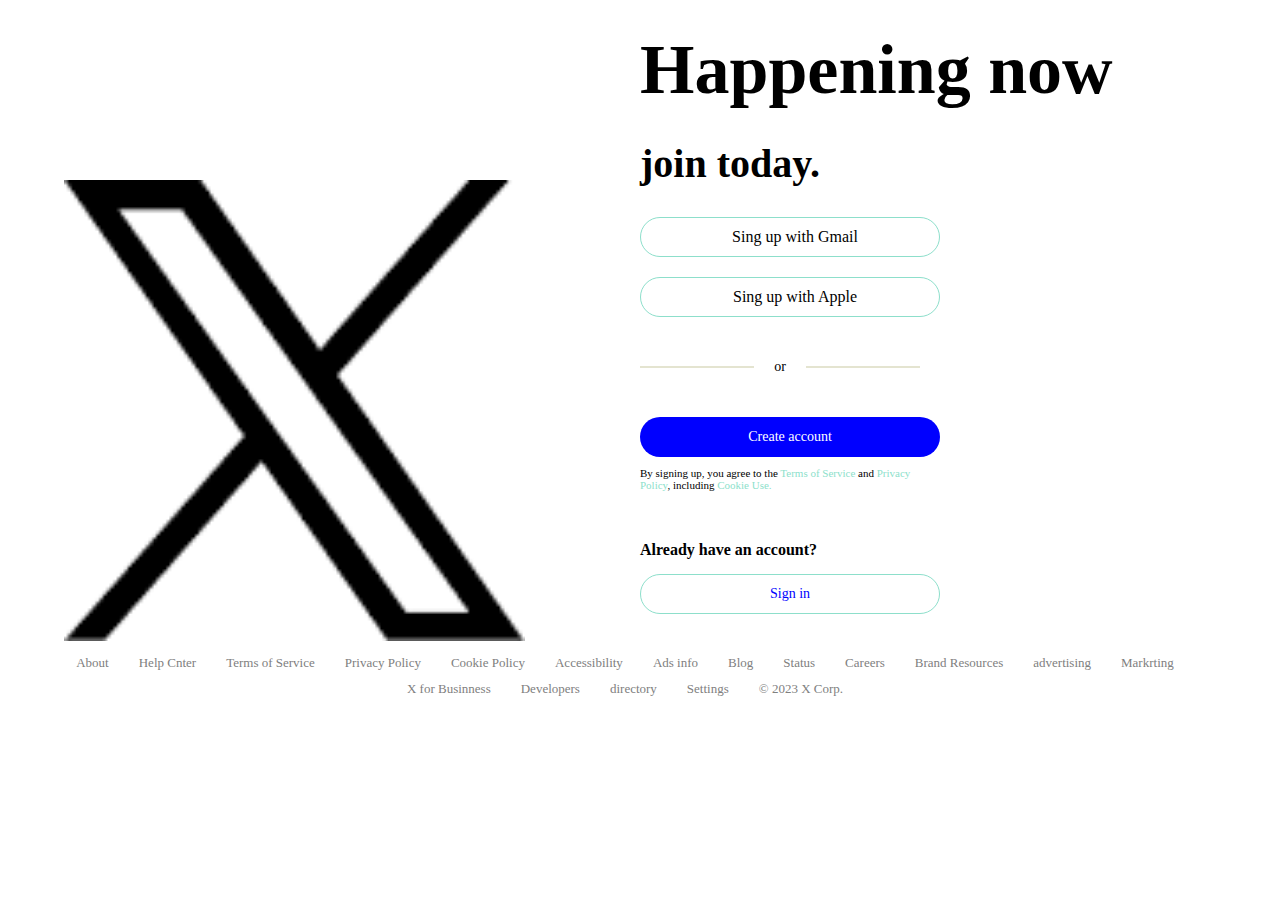
<file: index.html>
<!DOCTYPE html>
<html lang="en">
<head>
    <meta charset="UTF-8">
    <meta http-equiv="X-UA-Compatible" content="IE=edge">
    <meta name="viewport" content="width=device-width, initial-scale=1.0">
    <link rel="icon" href="/TWITTER/image/fav3.png" type="image/favicon.png">
    <title>X-twitter</title>
    <link rel="stylesheet" href="styles.css">
    <link rel="stylesheet" href="https://cdnjs.cloudflare.com/ajax/libs/font-awesome/6.4.2/css/all.min.css" integrity="sha512-z3gLpd7yknf1YoNbCzqRKc4qyor8gaKU1qmn+CShxbuBusANI9QpRohGBreCFkKxLhei6S9CQXFEbbKuqLg0DA==" crossorigin="anonymous" referrerpolicy="no-referrer" />
</head>
<body>
    <div class="container">
        <div class="main">
        <div class="X">
            <img src="image/x.png" alt="X-twitter">
        </div>
        <div class="dashboard">
            <h1>Happening now</h1>
            <h2>join today.</h2>
            <div class="google"><i class="fa-brands fa-google"></i> Sing up with Gmail</div>
            <div class="apple"><i class="fa-brands fa-apple"></i> Sing up with Apple</div>
            <div class="or">
            <hr>
            <p> or </p>
            <hr>
            </div>
            <div class="create"><a href="create-account.html">Create account</a></div>
            <p class="policy">By signing up, you agree to the <span>Terms of Service</span> and <span> Privacy <br> Policy</span>, including <span>Cookie Use.</span></p>  
            <p class="already">Already have an account?</p>
            <div class="sign-in"><a href="sign-in.html"> Sign in</a></div>
        </div>
    </div>
                                <!-- footer -->

            <footer class="footer">
                <ul>
                    <li>About</li>
                    <li>Help Cnter</li>
                    <li>Terms of Service</li>
                    <li>Privacy Policy</li>
                    <li>Cookie Policy</li>
                    <li>Accessibility</li>
                    <li> Ads info</li>
                    <li>Blog</li>
                    <li>Status</li>
                    <li>Careers</li>
                    <li>Brand Resources</li>
                    <li>advertising</li>
                    <li>Markrting</li>
                    <li>X for Businness</li>
                    <li>Developers</li>
                    <li>directory</li>
                    <li>Settings</li>
                    <li>&copy; 2023 X Corp.</li>
                </ul>
            </footer>
    </div>    
</body>
</html>
</file>
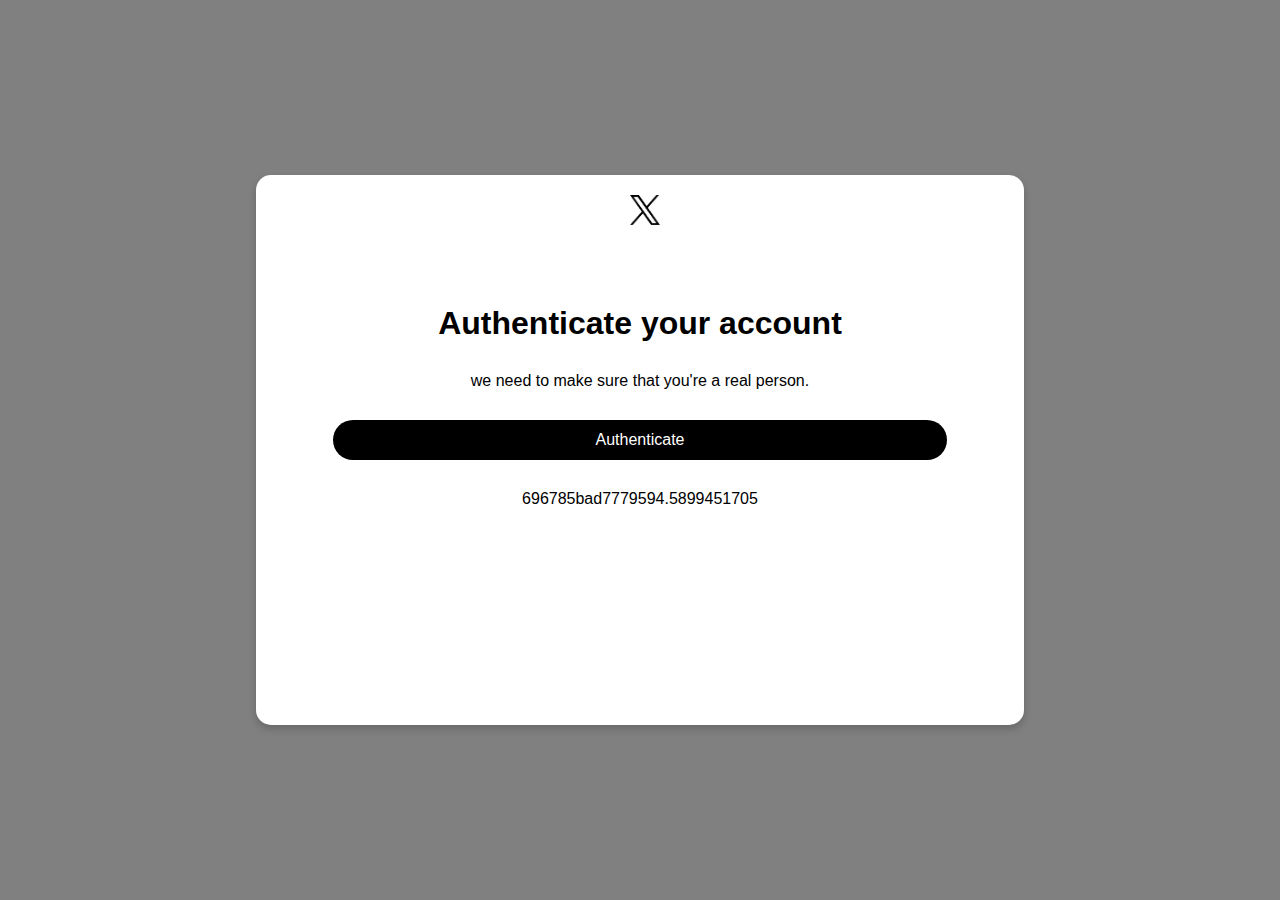
<file: Authenticate.html>
<!DOCTYPE html>
<html lang="en">
<head>
    <meta charset="UTF-8">
    <meta http-equiv="X-UA-Compatible" content="IE=edge">
    <meta name="viewport" content="width=device-width, initial-scale=1.0">
    <title>Authenticate</title>
    <link rel="icon" href="/TWITTER/image/fav3.png" type="image/favicon.png">
    <link rel="stylesheet" href="https://cdnjs.cloudflare.com/ajax/libs/font-awesome/6.4.2/css/all.min.css" integrity="sha512-z3gLpd7yknf1YoNbCzqRKc4qyor8gaKU1qmn+CShxbuBusANI9QpRohGBreCFkKxLhei6S9CQXFEbbKuqLg0DA==" crossorigin="anonymous" referrerpolicy="no-referrer" />
    <style>
         *{
            margin: 0;
            padding: 0;
            box-sizing: border-box;
            font-family: Arial, sans-serif;
        }
        body{
            background-color: grey;
            display: flex;
            justify-content: center;
            align-items: center;
            height: 100vh;
        }
        .container{
            box-shadow: 0 4px 8px 0 rgba(0, 0, 0, 0.2);
            width: 60%;
            height: 550px;
            margin: auto;
            background-color: white;
            border-radius: 15px;
        }
        .up{
            width: 50%;
            margin-left: 20px;
            padding-top: 20px;
            display: flex;
            justify-content: space-between;
        }
        
        .icon{
            width: 100%;
            padding-top: 50px;
            display: flex;
            justify-content: center;
            align-items: center;  
        }
        .main{
            width: 80%;
            margin: auto;
            padding-top: 30px;
            text-align: center; 
        }
        .main h1{
            margin-bottom: 30px;
        }
        .main p{
            margin-bottom: 30px;
        }
        .Authenticate{
          width: 100%;
          height: 40px;
          background-color: black;
          margin-bottom: 30px;
          border-radius: 50px;
          display: flex;
          justify-content: center;
          align-items: center; 
        }
        .Authenticate a{
            text-decoration: none;
            color: white;
        }
         /* @media */

         @media (max-width:780px){
          .container{
            width: 80%;
            height: 90%;
            border-radius: 15px;
        }
      }
        @media (max-width:650px){
          .container{
            width: 100%;
            height: 100%;
            border-radius: 0;
        }
        
        }
        @media (max-width:450px){
          .container{
            width: 100%;
            height: 100%;
        }

        }
    </style>
</head>
<body>
    <div class="container">
        <div class="up">
            <i class="fa-solid fa-x"></i>
            <img src="image/x-twitter.png" height="30" width="30">
        </div>
            <div class="icon">
            <i class="fa-solid fa-shield-halved fa-6x"></i>
            </div>
        <div class="main">
            <h1>Authenticate your account</h1>
            <p>we need to make sure that you're a real person.</p>
            <div class="Authenticate">
                <a href="#">Authenticate</a>
            </div>
            <p>696785bad7779594.5899451705</p>
        </div>
    </div>  
</body>
</html>
</file>
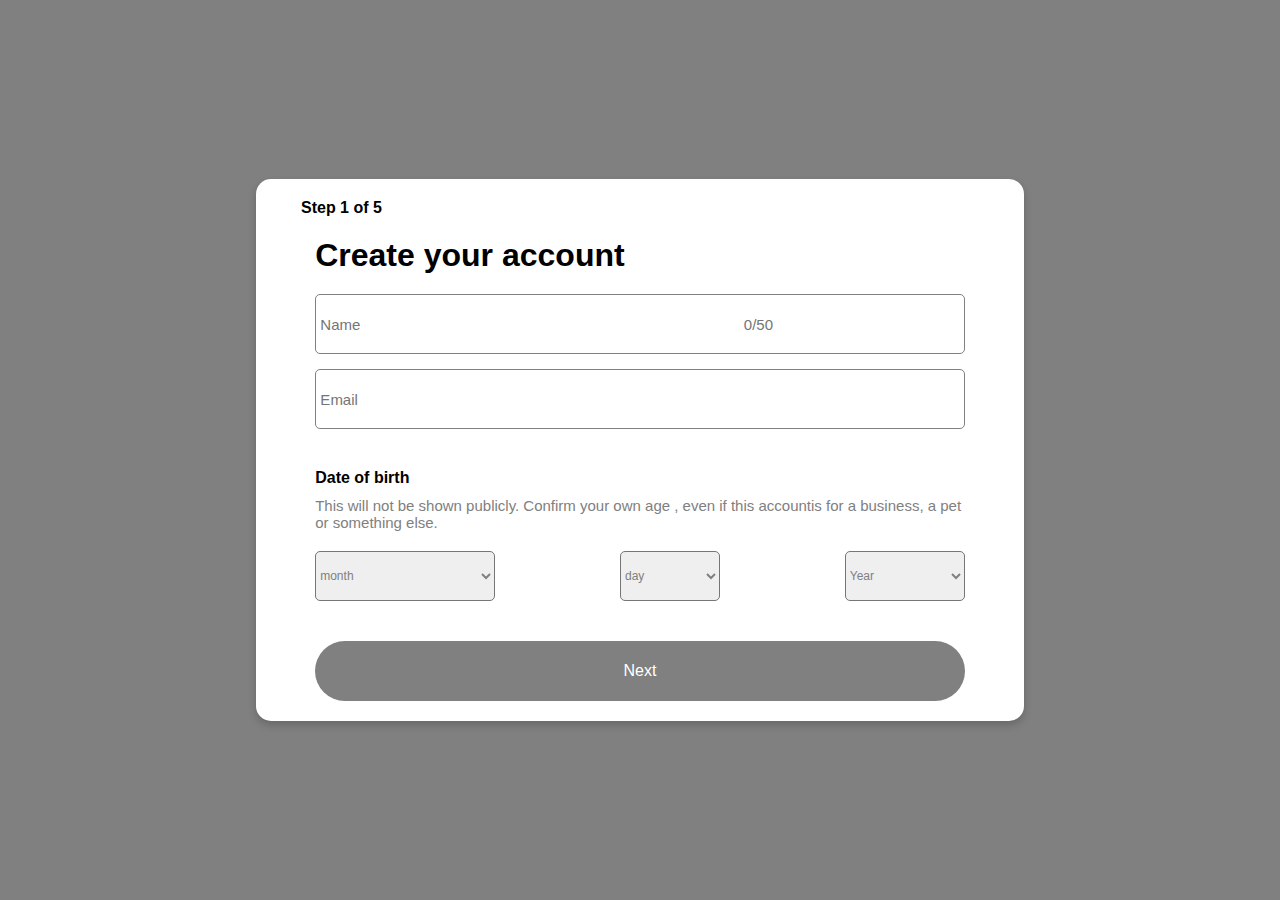
<file: create-account.html>
<!DOCTYPE html>
<html lang="en">
<head>
    <meta charset="UTF-8">
    <meta http-equiv="X-UA-Compatible" content="IE=edge">
    <meta name="viewport" content="width=device-width, initial-scale=1.0">
    <link rel="icon" href="/TWITTER/image/fav3.png" type="image/favicon.png">
    <link rel="stylesheet" href="https://cdnjs.cloudflare.com/ajax/libs/font-awesome/6.4.2/css/all.min.css" integrity="sha512-z3gLpd7yknf1YoNbCzqRKc4qyor8gaKU1qmn+CShxbuBusANI9QpRohGBreCFkKxLhei6S9CQXFEbbKuqLg0DA==" crossorigin="anonymous" referrerpolicy="no-referrer" />
    <title>Create Account</title>
    <style>
        *{
            margin: 0;
            padding: 0;
            box-sizing: border-box;
            font-family: Arial, sans-serif;
        }
        body{
            background-color: grey;
            display: flex;
            justify-content: center;
            align-items: center;
            height: 100vh;
        }
        .container{
            box-shadow: 0 4px 8px 0 rgba(0, 0, 0, 0.2);
            width: 60%;
            margin: auto;
            background-color: white;
            border-radius: 15px;
        }
        .up{
            margin-left: 20px;
            padding-top: 20px;
            display: flex;
        }
        .up i{
            margin-right: 25px;
        }
        .create-account{
          width: 95%;
          margin: auto;
          padding: 20px 40px;
          justify-content: center;
        }
        .create-account h3{
          margin-bottom: 20px;
        }
        .create-account h1{
          margin-bottom: 20px;
        }
        input[placeholder=" Name                                                                                            0/50"] {
          width: 100%;
          height: 60px;
          font-size: 12px;
          border-radius: 5px;
          margin-bottom: 15px;
          font-size: 15px;
          display: flex;
          justify-content: space-between;
          border: 0.5px gray solid;
          cursor: pointer;
        }
        
        input[placeholder=" Email"] {
          width: 100%;
          height: 60px;
          font-size: 12px;
          border-radius: 5px;
          font-size: 15px;
          border: 0.5px gray solid;
          cursor: pointer;
        }
        .create-account h4{
          margin-top: 40px;
          margin-bottom: 10px;
        }
        .create-account p{
          font-size: 15px;
          margin-bottom: 20px;
          color: grey;
        }
        .form{
          display: flex;
          justify-content: space-between;
        }
        select[name="month"] {
          width: 180px;
          height: 50px;
          font-size: 12px;
          border-radius: 5px;
          color: grey;
          cursor: pointer;
        }
        select[name="day"] {
          width: 100px;
          height: 50px;
          font-size: 12px;
          border-radius: 5px;
          color: grey;
          cursor: pointer;
        }
        select[name="Year"] {
          width: 120px;
          height: 50px;
          font-size: 12px;
          border-radius: 5px;
          color: grey;
          cursor: pointer;
        }
        .next{
          width: 100%;
          height: 60px;
          background-color: grey;
          color: white;
          margin-top: 40px;
          border-radius: 50px;
          display: flex;
          justify-content: center;
          align-items: center;  
        }
        .next a{
          text-decoration: none;
          color: white;
        }

        /* @media */

        
        @media (max-width:780px){
          .container{
            width: 80%;
            height: 90%;
            border-radius: 20px;
            padding-top: 0;
        }
        select[name="month"] {
          width: 130px;
          height: 40px;
        }
        select[name="day"] {
          width: 90px;
          height: 40px;
        }
        select[name="Year"] {
          width: 130px;
          height: 40px;
        }
      }
        @media (max-width:780px){
          .container{
            width: 80%;
            height: 90%;
            border-radius: 10px;
            padding-top: 0;
        }
        select[name="month"] {
          width: 130px;
          height: 40px;
        }
        select[name="day"] {
          width: 90px;
          height: 40px;
        }
        select[name="Year"] {
          width: 130px;
          height: 40px;
        }
      }
        @media (max-width:650px){
          .container{
            width: 100%;
            height: 100%;
            border-radius: 0;
            padding-top: 0;
        }
        
        }
        @media (max-width:450px){
          .container{
            width: 100%;
            height: 100%;
            padding-top: 0;
        }
        select[name="month"] {
          width: 100px;
          height: 30px;
        }
        select[name="day"] {
          width: 70px;
          height: 30px;
        }
        select[name="Year"] {
          width: 100px;
          height: 30px;
        }
        }
  
    </style>
</head>
<body>
  <div class="container">
    <div class="up">
    <i class="fa-solid fa-x"></i>
    <h4>Step 1 of 5</h4>
  </div>
    <div class="create-account">
        <h1>Create your account</h1>
        <form>
            <!-- <label for="WordCountInput">name</label> -->
            <input type="text" id="WordCountInput" placeholder=" Name                                                                                            0/50">
        </form>
        <form>
            <!-- <label for="WordCountInput">Email</label> -->
            <input type="text" id="WordCountInput" placeholder=" Email">
        </form>
        <h4>Date of birth</h4>
        <p>This will not be shown publicly. Confirm your own age , even if this accountis for a business, a pet or something else.</p>

        <!-- forms -->

        <div class="form">
        <form>
            <select name="month">
              <option value="0">month</option>
              <option value="1">January</option>
              <option value="2">February</option>
              <option value="3">March</option>
              <option value="4">April</option>
              <option value="5">May</option>
              <option value="6">June</option>
              <option value="7">July</option>
              <option value="8">August</option>
              <option value="9">September</option>
              <option value="10">October</option>
              <option value="11">November</option>
              <option value="12">December</option>
            </select>
          </form>
        <form>
            <select name="day">
              <option value="0">day</option>
              <option value="1">1</option>
              <option value="2">2</option>
              <option value="3">3</option>
              <option value="4">4</option>
              <option value="5">5</option>
              <option value="6">6</option>
              <option value="7">7</option>
              <option value="8">8</option>
              <option value="9">9</option>
              <option value="10">10</option>
              <option value="11">11</option>
              <option value="12">13</option>
              <option value="14">14</option>
              <option value="15">15</option>
              <option value="16">16</option>
              <option value="17">17</option>
              <option value="18">18</option>
              <option value="19">19</option>
              <option value="20">20</option>
              <option value="21">21</option>
              <option value="22">22</option>
              <option value="23">23</option>
              <option value="24">24</option>
              <option value="25">25</option>
              <option value="26">26</option>
              <option value="27">27</option>
              <option value="28">28</option>
              <option value="29">29</option>
              <option value="30">30</option>
              <option value="31">31</option>
            </select>
          </form>

        <form>
            <select name="Year">
              <option value="0">Year</option>
              <option value="1">2023</option>
              <option value="2">2022</option>
              <option value="3">2021</option>
              <option value="4">2020</option>
              <option value="5">2019</option>
              <option value="6">2018</option>
              <option value="7">2017</option>
              <option value="8">2016</option>
              <option value="9">2015</option>
              <option value="10">2014</option>
              <option value="11">2013</option>
              <option value="12">2012</option>
              <option value="14">2011</option>
              <option value="15">2010</option>
              <option value="16">2009</option>
              <option value="17">2008</option>
              <option value="18">2007</option>
              <option value="19">2006</option>
              <option value="20">2005</option>
              <option value="21">2004</option>
              <option value="22">2003</option>
              <option value="23">2002</option>
              <option value="24">2001</option>
              <option value="25">2000</option>
              <option value="26">1999</option>
              <option value="27">1998</option>
              <option value="28">1997</option>
              <option value="29">1996</option>
              <option value="30">1995</option>
              <option value="31">1994</option>
            </select>
          </form>
    </div>
    <div class="next"><a href="next1.html">Next</a></div>
  </div>
  </div>
</body>
</html>
</file>
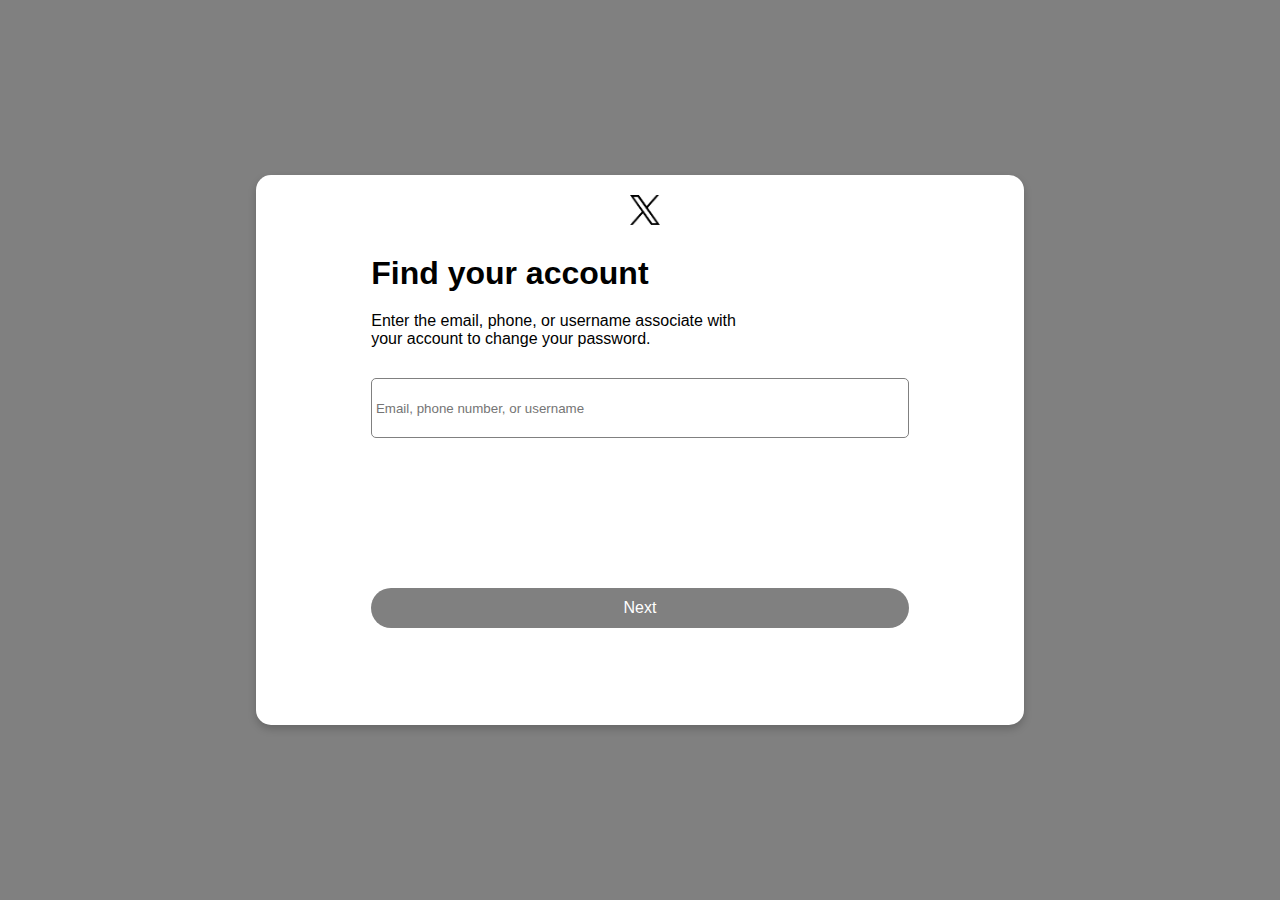
<file: forget-password.html>
<!DOCTYPE html>
<html lang="en">
<head>
    <meta charset="UTF-8">
    <meta http-equiv="X-UA-Compatible" content="IE=edge">
    <meta name="viewport" content="width=device-width, initial-scale=1.0">
    <title>Forget password</title>
    <link rel="icon" href="/TWITTER/image/fav3.png" type="image/favicon.png">
    <link rel="stylesheet" href="https://cdnjs.cloudflare.com/ajax/libs/font-awesome/6.4.2/css/all.min.css" integrity="sha512-z3gLpd7yknf1YoNbCzqRKc4qyor8gaKU1qmn+CShxbuBusANI9QpRohGBreCFkKxLhei6S9CQXFEbbKuqLg0DA==" crossorigin="anonymous" referrerpolicy="no-referrer" />
    <style>
          *{
            margin: 0;
            padding: 0;
            box-sizing: border-box;
            font-family: Arial, sans-serif;
        }
        body{
            background-color: grey;
            display: flex;
            justify-content: center;
            align-items: center;
            height: 100vh;
        }
        .container{
            box-shadow: 0 4px 8px 0 rgba(0, 0, 0, 0.2);
            width: 60%;
            height: 550px;
            margin: auto;
            background-color: white;
            border-radius: 15px;
        }
        .up{
            width: 50%;
            margin-left: 20px;
            padding-top: 20px;
            display: flex;
            justify-content: space-between;
        }
        .main{
            width: 70%;
            margin: auto;
            padding-top: 30px;
        }
        .main h1{
            margin-bottom: 20px;
        }
        .main p{
            margin-bottom: 30px;
        }
        input[placeholder=" Email, phone number, or username"]{
            width: 100%;
            height: 60px;
            border-radius: 5px;
            border: 0.5px grey solid;
            cursor: pointer;
        }
        .next{
          width: 100%;
          height: 40px;
          background-color: grey;
          color: white;
          margin-top: 150px;
          border-radius: 50px;
          display: flex;
          justify-content: center;
          align-items: center;  
          cursor: pointer;
        }
        .next a{
            text-decoration: none;
            color: white;
        }

         /* @media */

         @media (max-width:780px){
          .container{
            width: 80%;
            height: 90%;
            border-radius: 15px;
        }
      }
        @media (max-width:650px){
          .container{
            width: 100%;
            height: 100%;
            border-radius: 0;
        }
        
        }
        @media (max-width:450px){
          .container{
            width: 100%;
            height: 100%;
        }

        }
    </style>
</head>
<body>
    <div class="container">
        <div class="up">
            <i class="fa-solid fa-x"></i>
            <img src="image/x-twitter.png" height="30" width="30">
        </div>
        <div class="main">
            <h1>Find your <i class="fa-solid fa-x"></i> account</h1>
            <p>Enter the email, phone, or username associate with <br> your account to change your password.</p>
            <form>
                <input type="text" id="WordCountInput" placeholder=" Email, phone number, or username">
            </form>
            <div class="next"><a href="#">Next</a></div>
        </div>
    </div>
    
</body>
</html>
</file>
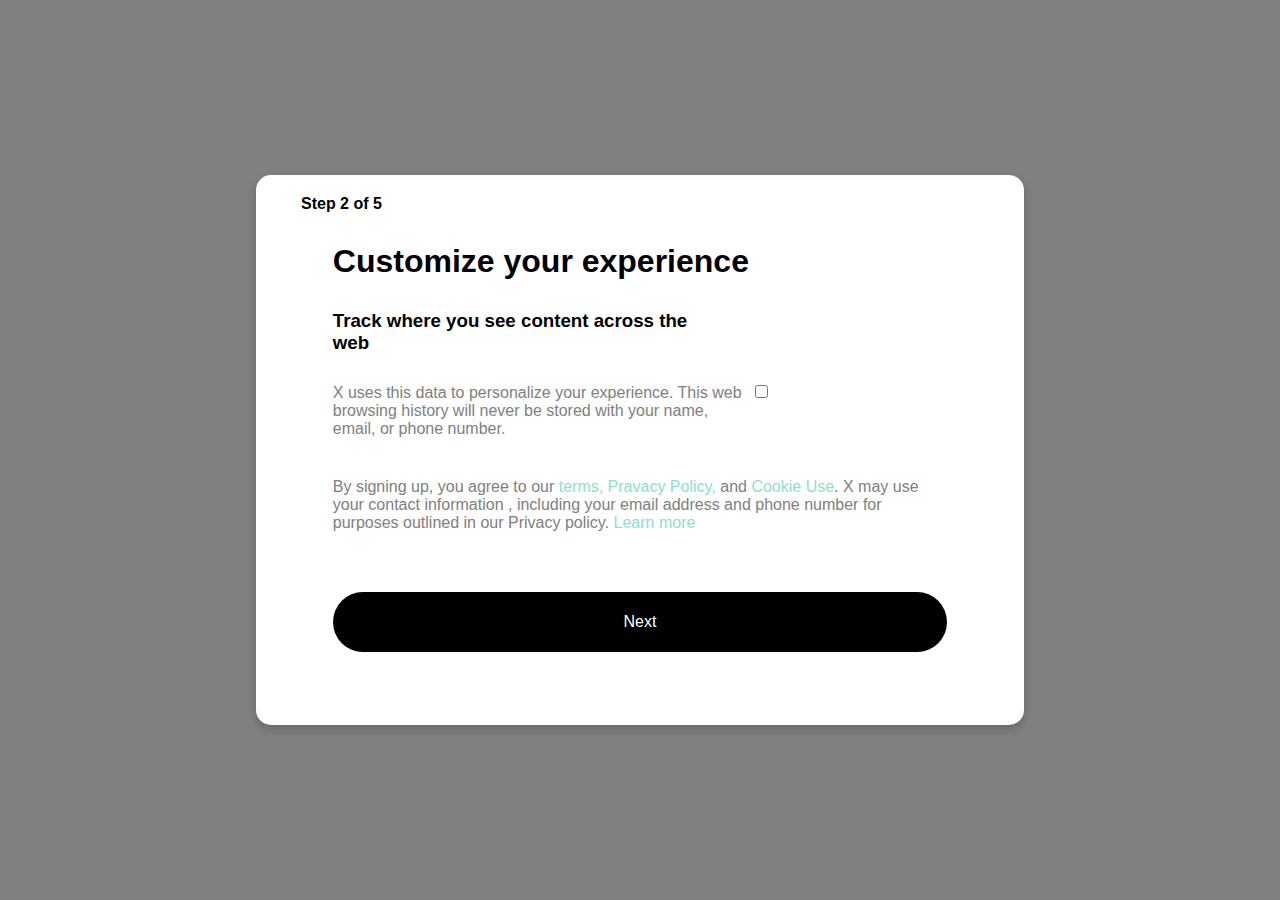
<file: next1.html>
<!DOCTYPE html>
<html lang="en">
<head>
    <meta charset="UTF-8">
    <meta http-equiv="X-UA-Compatible" content="IE=edge">
    <meta name="viewport" content="width=device-width, initial-scale=1.0">
    <link rel="icon" href="/TWITTER/image/fav3.png" type="image/favicon.png">
    <link rel="stylesheet" href="https://cdnjs.cloudflare.com/ajax/libs/font-awesome/6.4.2/css/all.min.css" integrity="sha512-z3gLpd7yknf1YoNbCzqRKc4qyor8gaKU1qmn+CShxbuBusANI9QpRohGBreCFkKxLhei6S9CQXFEbbKuqLg0DA==" crossorigin="anonymous" referrerpolicy="no-referrer" />
    <title>Customize your experience</title>

    <style>
        *{
            margin: 0;
            padding: 0;
            box-sizing: border-box;
            font-family: Arial, sans-serif;
        }
        body{
            background-color: grey;
            display: flex;
            justify-content: center;
            align-items: center;
            height: 100vh;
        }
        .container{
            box-shadow: 0 4px 8px 0 rgba(0, 0, 0, 0.2);
            width: 60%;
            height: 550px;
            margin: auto;
            background-color: white;
            border-radius: 15px;
        }
        .up{
            margin-left: 20px;
            padding-top: 20px;
            display: flex;
        }
        .up i{
            margin-right: 25px;
        }
        .main{
            width: 80%;
            margin: auto;
            padding-top: 30px;
        }
        .main h1{
            width: 90%;
            padding-bottom: 30px;
        }
        .main h3{
            padding-bottom: 30px;
            
        }
        p{
            padding-bottom: 40px;
            color: gray;
        }
        p > span{
            color: #8DDFCB;
            cursor: pointer;
        }
        .next{
          width: 100%;
          height: 60px;
          background-color: black;
          color: white;
          margin-top: 20px;
          border-radius: 50px;
          display: flex;
          justify-content: center;
          align-items: center;  
        }
        .next a{
            text-decoration: none;
            color: white;
        }
        
        /* @media */

        @media (max-width:780px){
          .container{
            width: 80%;
            height: 90%;
            border-radius: 15px;
        }
        .main h1{
            font-size: 25px;
        }
        .main h3{
            font-size: 18px;            
        }
        .main p{
            font-size: 15px;
        }
        .next{
            height: 40px;
        }
      }
        @media (max-width:650px){
          .container{
            width: 100%;
            height: 100%;
            border-radius: 0;
        }
        
        }
        @media (max-width:450px){
          .container{
            width: 100%;
            height: 100%;
        }

        }
    </style>
</head>
<body>
    <div class="container">
        <div class="up">
        <i class="fa-solid fa-arrow-left"></i>
        <h4>Step 2 of 5</h4>
    </div>
        <div class="main">
            
            <h1>Customize your experience</h1>
            <h3>Track where you see <i class="fa-solid fa-x"></i> content across the <br> web</h5>
            <p>X uses this data to personalize your experience. This web&nbsp; &nbsp;<input type="checkbox" id="check"> <br>  browsing history will never be stored with your name, <br> email, or phone number.</p>
            <p>By signing up, you agree to our <span>terms, Pravacy Policy,</span> and <span>Cookie Use</span>. X may use your contact information , including your email address and phone number for purposes outlined in our Privacy policy. <span>Learn more</span></p>
            <div class="next"><a href="next2.html">Next</a></div>
        </div>
    </div>
</body>
</html>
</file>
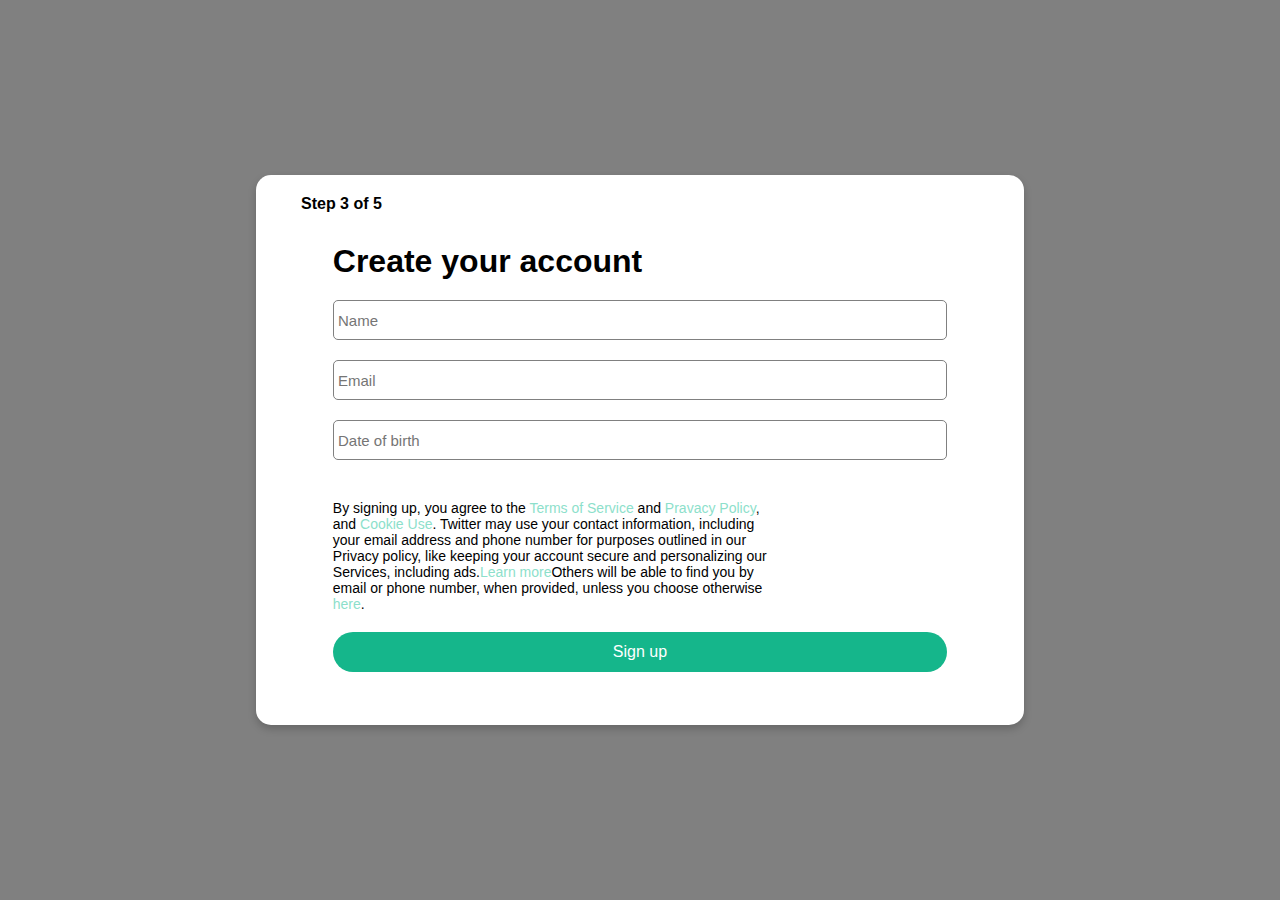
<file: next2.html>
<!DOCTYPE html>
<html lang="en">
<head>
    <meta charset="UTF-8">
    <meta http-equiv="X-UA-Compatible" content="IE=edge">
    <meta name="viewport" content="width=device-width, initial-scale=1.0">
    <title>sign up</title>
    <link rel="icon" href="/TWITTER/image/fav3.png" type="image/favicon.png">
    <link rel="stylesheet" href="https://cdnjs.cloudflare.com/ajax/libs/font-awesome/6.4.2/css/all.min.css" integrity="sha512-z3gLpd7yknf1YoNbCzqRKc4qyor8gaKU1qmn+CShxbuBusANI9QpRohGBreCFkKxLhei6S9CQXFEbbKuqLg0DA==" crossorigin="anonymous" referrerpolicy="no-referrer" />

    <style>
        *{
            margin: 0;
            padding: 0;
            box-sizing: border-box;
            font-family: Arial, sans-serif;
        }
        body{
            background-color: grey;
            display: flex;
            justify-content: center;
            align-items: center;
            height: 100vh;
        }
        .container{
            box-shadow: 0 4px 8px 0 rgba(0, 0, 0, 0.2);
            width: 60%;
            height: 550px;
            margin: auto;
            background-color: white;
            border-radius: 15px;
        }
        .up{
            margin-left: 20px;
            padding-top: 20px;
            display: flex;
        }
        .up i{
            margin-right: 25px;
        }
        .main{
            width: 80%;
            margin: auto;
            padding-top: 30px;
        }
        .main h1{
            margin-bottom: 20px;
        }
        input[placeholder=" Name"] {
          width: 100%;
          height: 40px;
          font-size: 12px;
          border-radius: 5px;
          font-size: 15px;
          border: 0.5px gray solid;
          cursor: pointer;
          margin-bottom: 20px;
        }
        input[placeholder=" Email"] {
          width: 100%;
          height: 40px;
          font-size: 12px;
          border-radius: 5px;
          font-size: 15px;
          border: 0.5px gray solid;
          cursor: pointer;
          margin-bottom: 20px;
        }
        input[placeholder=" Date of birth"] {
          width: 100%;
          height: 40px;
          font-size: 12px;
          border-radius: 5px;
          font-size: 15px;
          border: 0.5px gray solid;
          cursor: pointer;
          margin-bottom: 10px;
        }
        .policy{
            width: 80%;
            margin: auto;
            padding-top: 30px;
        }
        .policy p{
            font-size: 14px;
        }
        p > span{
            color: #8DDFCB;
            cursor: pointer;
        }
        .signup{
          width: 100%;
          height: 40px;
          background-color: #15b68b;
          color: white;
          margin-top: 20px;
          border-radius: 50px;
          display: flex;
          justify-content: center;
          align-items: center;  
        }
        .signup a{
            text-decoration: none;
            color: white;
        }

         /* @media */

         @media (max-width:780px){
          .container{
            width: 80%;
            height: 90%;
            border-radius: 15px;
        }
      }
        @media (max-width:650px){
          .container{
            width: 100%;
            height: 100%;
            border-radius: 0;
        }
        
        }
        @media (max-width:450px){
          .container{
            width: 100%;
            height: 100%;
        }

        }
    </style>
</head>
<body>
    <div class="container">
        <div class="up">
            <i class="fa-solid fa-arrow-left"></i>
            <h4>Step 3 of 5</h4>
        </div>
        <div class="main">
                <h1>Create your account</h1>
                <input type="text" id="WordCountInput" placeholder=" Name">
                <input type="text" id="WordCountInput" placeholder=" Email">
                <input type="text" id="WordCountInput" placeholder=" Date of birth">
        </div>
        <div class="policy">
            <p>
                By signing up, you agree to the <span>Terms of Service</span> and <span> Pravacy Policy</span>,<br> and <span>Cookie Use</span>. Twitter may use your contact information, including <br> your email address and phone number for purposes outlined in our <br> Privacy policy, like keeping your account secure and personalizing our <br> Services, including ads.<span>Learn more</span>Others will be able to find you by <br> email or phone number, when provided, unless you choose otherwise <br> <span>here</span>.
            </p>
            <div class="signup">
                <a href="Authenticate.html">Sign up</a>
            </div>
        </div>
    </div>
    
</body>
</html>
</file>
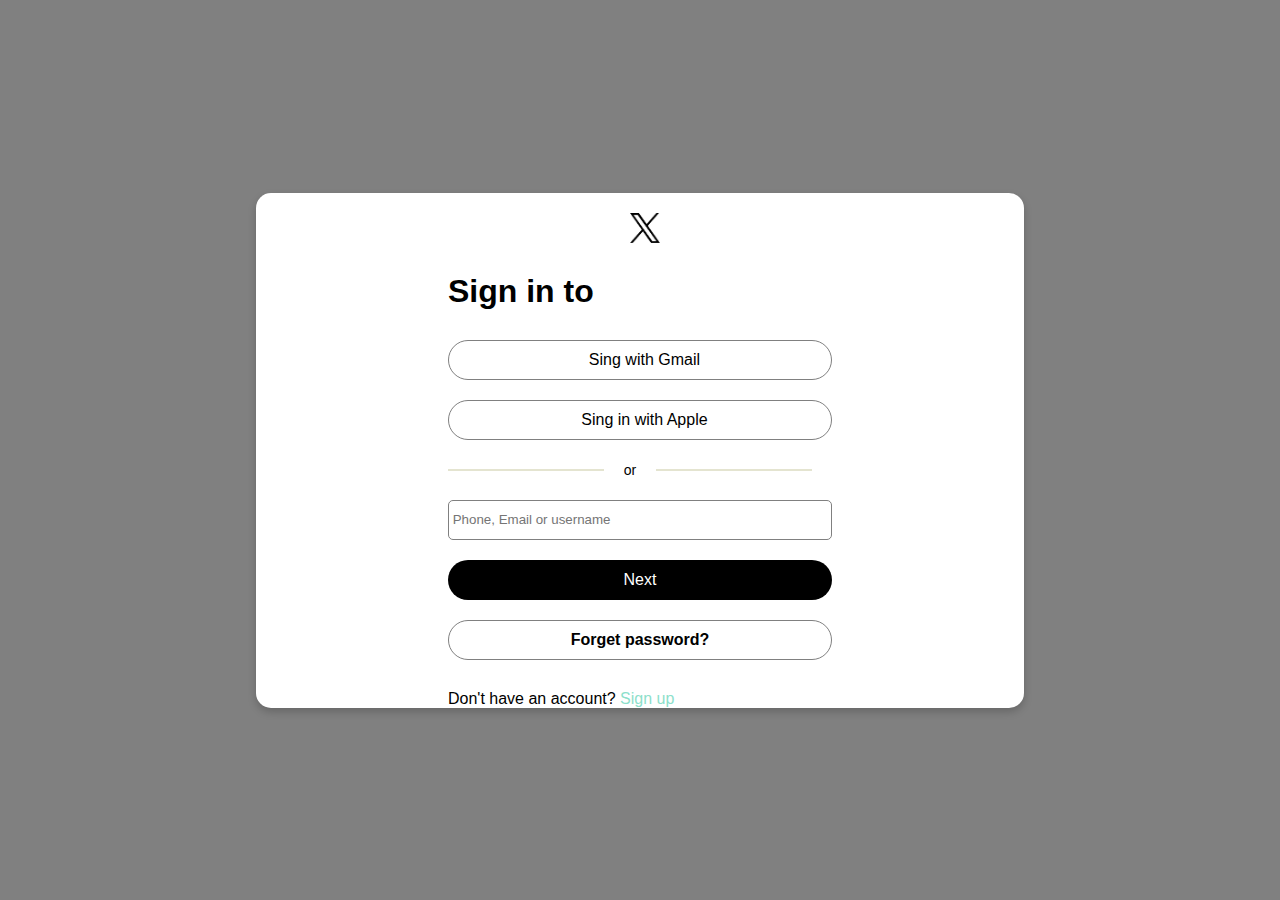
<file: sign-in.html>
<!DOCTYPE html>
<html lang="en">
<head>
    <meta charset="UTF-8">
    <meta http-equiv="X-UA-Compatible" content="IE=edge">
    <meta name="viewport" content="width=device-width, initial-scale=1.0">
    <link rel="icon" href="/TWITTER/image/fav3.png" type="image/favicon.png">
    <title>Log in to Twitter / X</title>
    <link rel="stylesheet" href="https://cdnjs.cloudflare.com/ajax/libs/font-awesome/6.4.2/css/all.min.css" integrity="sha512-z3gLpd7yknf1YoNbCzqRKc4qyor8gaKU1qmn+CShxbuBusANI9QpRohGBreCFkKxLhei6S9CQXFEbbKuqLg0DA==" crossorigin="anonymous" referrerpolicy="no-referrer" />

    <style>
            *{
            margin: 0;
            padding: 0;
            box-sizing: border-box;
            font-family: Arial, sans-serif;
        }
        body{
            background-color: grey;
            display: flex;
            justify-content: center;
            align-items: center;
            height: 100vh;
        }
    
        .container{
            box-shadow: 0 4px 8px 0 rgba(0, 0, 0, 0.2);
            width: 60%;
            margin: auto;
            background-color: white;
            border-radius: 15px;
        }
        .up{
            width: 50%;
            margin-left: 20px;
            padding-top: 20px;
            display: flex;
            justify-content: space-between;
        }
        .main{
            width: 50%;
            margin: auto;
            padding-top: 30px;
        }
        .main h1{
            margin-bottom: 30px;
        }
        .google{
            width: 100%;
            height: 40px;
            border: 0.5px grey solid;
            border-radius: 50px;
            display: flex;
            justify-content: center;
            align-items: center;
            margin-bottom: 20px;
            cursor: pointer;
        }
        .apple{
            width: 100%;
            height: 40px;
            border: 0.5px grey solid;
            border-radius: 50px;
            display: flex;
            justify-content: center;
            align-items: center;
            margin-bottom: 10px;
            cursor: pointer;
        }
        .or{
            width: 100%;
            height: 40px;
            font-size: 14px;
            display: flex;
            justify-content: center;
            align-items: center;
            margin-bottom: 10px;
        }
        hr{
            width: 400px;
            margin-right: 20px;
            border: 0.5px #E4E4D0 solid;
        }
        .or p{
            margin-right: 20px;
        }
        input[placeholder=" Phone, Email or username"]{
            width: 100%;
            height: 40px;
            border-radius: 5px;
            border: 0.5px grey solid;
            cursor: pointer;
        }
        .next{
          width: 100%;
          height: 40px;
          background-color: black;
          color: white;
          margin-top: 20px;
          border-radius: 50px;
          display: flex;
          justify-content: center;
          align-items: center;  
          cursor: pointer;
        }
        .next a{
          text-decoration: none;
          color: white;
        }
        .forget{
            width: 100%;
          height: 40px;
          border: 0.5px grey solid;
          background-color: white;
          color: black;
          margin-top: 20px;
          border-radius: 50px;
          display: flex;
          justify-content: center;
          align-items: center;  
          cursor: pointer;
        }
        .forget a{
          text-decoration: none;
          color: black;
        }
        .dont{
            margin-top: 30px;
            
        }
        .dont a{
            text-decoration: none;
            color: #8DDFCB;
            cursor: pointer;
        }
        /* @media */

        @media (max-width:780px){
          .container{
            width: 80%;
            height: 90%;
            border-radius: 15px;
        }
        .main h1{
            font-size: 25px;
        }
      }
        @media (max-width:650px){
          .container{
            width: 100%;
            height: 100%;
            border-radius: 0;
        }
        
        }
        @media (max-width:450px){
          .container{
            width: 100%;
            height: 100%;
        }

        }
    
    </style>
</head>
<body>
    <div class="container">
        <div class="up">
            <i class="fa-solid fa-x"></i>
            <img src="image/x-twitter.png" height="30" width="30">
        </div>
        <div class="main">
            <h1>Sign in to <i class="fa-solid fa-x"></i></h1>
            <div class="google"><i class="fa-brands fa-google"></i> &nbsp; Sing  with Gmail</div>
            <div class="apple"><i class="fa-brands fa-apple"></i> &nbsp; Sing in with Apple</div>
            <div class="or">
                <hr>
                <p> or </p>
                <hr>
            </div>
            <form>
                <input type="text" id="WordCountInput" placeholder=" Phone, Email or username">
            </form>
            <div class="next"> <a href="">Next</a></div>
            <h4 class="forget"><a href="forget-password.html">Forget password?</a></h4>
            <p class="dont">Don't have an account? <a href="sign-up.html">Sign up</a></p>
        </div>
    </div>
</body>
</html>
</file>
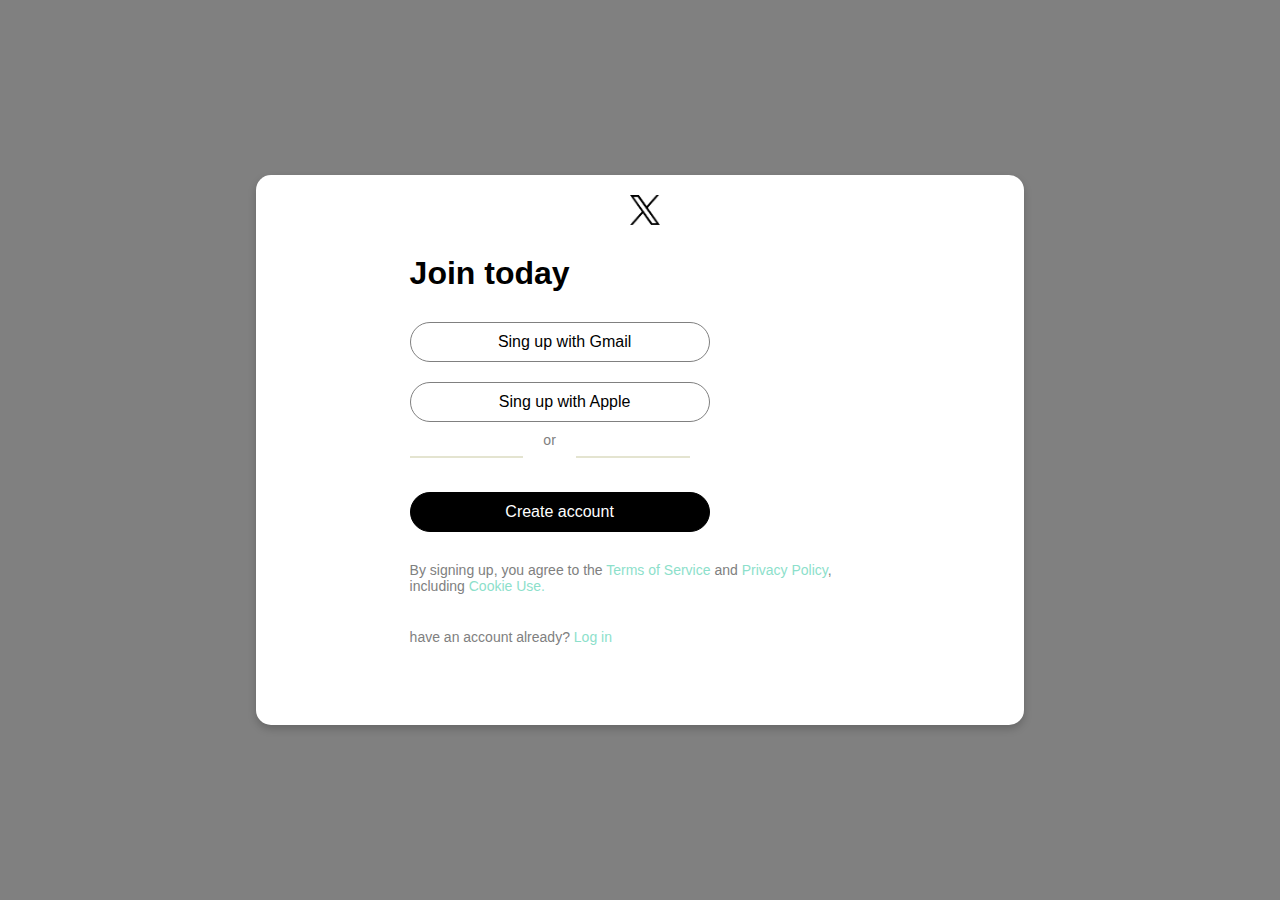
<file: sign-up.html>
<!DOCTYPE html>
<html lang="en">
<head>
    <meta charset="UTF-8">
    <meta http-equiv="X-UA-Compatible" content="IE=edge">
    <meta name="viewport" content="width=device-width, initial-scale=1.0">
    <title>sign-up</title>
    <link rel="icon" href="/TWITTER/image/fav3.png" type="image/favicon.png">
    <link rel="stylesheet" href="https://cdnjs.cloudflare.com/ajax/libs/font-awesome/6.4.2/css/all.min.css" integrity="sha512-z3gLpd7yknf1YoNbCzqRKc4qyor8gaKU1qmn+CShxbuBusANI9QpRohGBreCFkKxLhei6S9CQXFEbbKuqLg0DA==" crossorigin="anonymous" referrerpolicy="no-referrer" />
    <style>
         *{
            margin: 0;
            padding: 0;
            box-sizing: border-box;
            font-family: Arial, sans-serif;
        }
        body{
            background-color: grey;
            display: flex;
            justify-content: center;
            align-items: center;
            height: 100vh;
        }
        .container{
            box-shadow: 0 4px 8px 0 rgba(0, 0, 0, 0.2);
            width: 60%;
            height: 550px;
            margin: auto;
            background-color: white;
            border-radius: 15px;
        }
        .up{
            width: 50%;
            margin-left: 20px;
            padding-top: 20px;
            display: flex;
            justify-content: space-between;
        }
        .dashboard{
            width: 60%;
            margin: auto;
            padding-top: 30px;
        }
        .dashboard h1{
            margin-bottom: 30px;
        }
        .google{
    border: 0.5px grey solid;
    border-radius: 50px;
    width: 300px;
    height: 40px;
    display: flex;
    justify-content: center;
    align-items: center;
    margin-bottom: 20px;
    cursor: pointer;
}
.google:hover{
    background-color: grey;
}
.google i{
    font-size: 30px;
    margin-right: 10px;
    font-size: 14px;
}
.apple{
    border: 0.5px grey solid;
    border-radius: 50px;
    width: 300px;
    height: 40px;
    display: flex;
    justify-content: center;
    align-items: center;
    margin-bottom: 15px;
    cursor: pointer;
}
.apple:hover{
    background-color: grey;
}
.apple i{
    font-size: 30px;
    margin-right: 10px;
    font-size: 14px;
}

.or{
    width: 300px;
    height: 40px;
    font-size: 14px;
    display: flex;
    justify-content: center;
    align-items: center;
    margin-bottom: 15px;
}
hr{
    width: 150px;
    margin-right: 20px;
    border: 0.5px #E4E4D0 solid;
}
.or p{
    margin-right: 20px;
}
.create{
    border: 0.5px black solid;
    background-color: black;
    color: white;
    border-radius: 50px;
    width: 300px;
    height: 40px;
    display: flex;
    justify-content: center;
    align-items: center;
    margin-bottom: 30px;
    cursor: pointer;
}
.create a{
    text-decoration: none;
    color: white;
}
p >span{
    color: #8DDFCB;
    font-size: 14px;
    cursor: pointer;
}
p>a{
    text-decoration: none;
    color: #8DDFCB;
    cursor: pointer;
}
p{
    margin-bottom: 35px;
    color: grey;
    font-size: 14px;
}

 /* @media */

 @media (max-width:780px){
          .container{
            width: 80%;
            height: 90%;
            border-radius: 15px;
        }
      }
        @media (max-width:650px){
          .container{
            width: 100%;
            height: 100%;
            border-radius: 0;
        }
        
        }
        @media (max-width:450px){
          .container{
            width: 100%;
            height: 100%;
        }

        }
        
    </style>
</head>
<body>
    <div class="container">
        <div class="up">
            <i class="fa-solid fa-x"></i>
            <img src="image/x-twitter.png" height="30" width="30">
        </div>
        <div class="dashboard">
            <h1>Join <i class="fa-solid fa-x"></i> today</h1>
        
            <div class="google"><i class="fa-brands fa-google"></i> Sing up with Gmail</div>
            <div class="apple"><i class="fa-brands fa-apple"></i> Sing up with Apple</div>
            <div class="or">
            <hr>
            <p> or </p>
            <hr>
            </div>
            <div class="create"><a href="create-account.html">Create account</a></div>
            <p class="policy">By signing up, you agree to the <span>Terms of Service</span> and <span> Privacy Policy</span>, including <span>Cookie Use.</span></p> 
            <p class="already">have an account already? <a href="sign-in.html">Log in</a></p>
        </div>
    </div>
</body>
</html>
</file>
<file: styles.css>
*{
    margin: 0;
    padding: 0;
    box-sizing: border-box;
}
body{
    background-color: white;
    font-family: arial sans-serif;
    height: 100vh;
}
.container{
    width: 90%;
    height: 90%;
    margin: auto;
    padding-top: 30px;
}
.main{
    display: flex;
    justify-content: space-between;
}
.X{
  width: 50%;
 
}
.X img{
    width: 80%;
    padding-top: 150px;
}
.dashboard{
    width: 50%;
}
.dashboard h1{
    font-size: 70px;
    margin-bottom: 30px;
}
.dashboard h2{
    font-size: 40px;
    margin-bottom: 30px;
}
.google{
    border: 0.5px #8DDFCb solid;
    border-radius: 50px;
    width: 300px;
    height: 40px;
    display: flex;
    justify-content: center;
    align-items: center;
    margin-bottom: 20px;
    cursor: pointer;
}
.google:hover{
    background-color: grey;
}
.google i{
    font-size: 30px;
    margin-right: 10px;
    font-size: 14px;
}
.apple{
    border: 0.5px #8DDFCb solid;
    border-radius: 50px;
    width: 300px;
    height: 40px;
    display: flex;
    justify-content: center;
    align-items: center;
    margin-bottom: 30px;
    cursor: pointer;
}
.apple:hover{
    background-color: grey;
}
.apple i{
    font-size: 30px;
    margin-right: 10px;
    font-size: 14px;
}

.or{
    width: 300px;
    height: 40px;
    font-size: 14px;
    display: flex;
    justify-content: center;
    align-items: center;
    margin-bottom: 30px;
}
hr{
    width: 150px;
    margin-right: 20px;
    border: 0.5px #E4E4D0 solid;
}
.or p{
    margin-right: 20px;
}
.create{
    border-radius: 50px;
    width: 300px;
    height: 40px;
    display: flex;
    justify-content: center;
    align-items: center;
    margin-bottom: 10px;
    background-color: blue;
    cursor: pointer;
}
.create a{
    font-size: 14px;
    color: white;
    text-decoration: none;
}
.policy{
    font-size: 11px;
    margin-bottom: 50px;
}
.policy span{
    color: #8DDFCB;
    cursor: pointer;
}
.policy span:hover{
    text-decoration: underline;
}
.already{
    margin-bottom: 15px;
    font-weight: bold;
}
.sign-in{
    border: 0.5px #8DDFCb solid;
    border-radius: 50px;
    width: 300px;
    height: 40px;
    font-size: 14px;
    display: flex;
    justify-content: center;
    align-items: center;
    margin-bottom: 30px;
    cursor: pointer;
}
.sign-in:hover{
    background-color: grey;
}
.sign-in a{
    text-decoration: none;
    color: blue;
}

/* footer */
.footer ul{
    display: flex;
    justify-content: center;
    align-items: center;
    flex-wrap: wrap;
    padding-bottom: 20px;
}
.footer ul li{
    list-style: none;
    margin-right: 30px;
    font-size: 13px;
    margin-top: 10px;
    font-weight: lighter;
    color: grey;
}
.footer ul li:hover{
    text-decoration: underline;
    cursor: pointer;
}

/* @media */

@media (max-width:1000px){
    .container{
        width: 90%;
        height: 90%;
        margin: auto;
        padding-top: 50px;   
    }
    .main{
        display: grid;
        grid-template-columns: 1fr;
        padding-left: 100px;
    }
    .X{
        margin-bottom: 50px;
    }
    .X img{
        width: 20%;
        padding-top: 0;
    }
    .dashboard h1{
        font-size: 38px;
        margin-bottom: 20px;
        font-weight: 50px;
    }
    .dashboard h2{
        font-size: 30px;
        margin-bottom: 20px;
}
}
@media (max-width:950px){
    .container{
        width: 90%;
        height: 90%;
        margin: auto;
        padding-top: 50px;   
    }
    .main{
        display: grid;
        grid-template-columns: 1fr;
        padding-left: 35px;
    }
    .X{
        margin-bottom: 50px;
    }
    .X img{
        width: 20%;
        padding-top: 0;
    }
    .dashboard h1{
        font-size: 70px;
        margin-bottom: 30px;
        font-weight: 50px;
    }
    .dashboard h2{
        font-size: 40px;
        margin-bottom: 30px;
}
}
@media (max-width:942px){
    .container{
        width: 90%;
        height: 90%;
        margin: auto;
        padding-top: 50px;   
    }
    .main{
        display: grid;
        grid-template-columns: 1fr;
        padding-left: 100px;
    }
    .X{
        margin-bottom: 50px;
    }
    .X img{
        width: 10%;
        padding-top: 0;
    }
    .dashboard h1{
        font-size: 50px;
        margin-bottom: 30px;
        font-weight: 50px;
    }
    .dashboard h2{
        font-size: 40px;
        margin-bottom: 30px;
}
}
@media (max-width:800px){
    .container{
        width: 90%;
        height: 90%;
        margin: auto;
        padding-top: 50px;   
    }
    .main{
        display: grid;
        grid-template-columns: 1fr;
        padding-left: 50px;
    }
    .X{
        margin-bottom: 50px;
    }
    .X img{
        width: 10%;
        padding-top: 0;
    }
    .dashboard h1{
        font-size: 50px;
        margin-bottom: 30px;
        font-weight: 50px;
    }
    .dashboard h2{
        font-size: 40px;
        margin-bottom: 30px;
}
}
@media (max-width:500px){
    .container{
        width: 90%;
        height: 90%;
        margin: auto;
        padding-top: 50px;   
    }
    .main{
        display: grid;
        grid-template-columns: 1fr;
        padding-left: 20px;
    }
    .X{
        margin-bottom: 25px;
    }
    .X img{
        width: 10%;
        padding-top: 0;
    }
    .dashboard h1{
        font-size: 35px;
        margin-bottom: 20px;
        font-weight: 50px;
    }
    .dashboard h2{
        font-size: 30px;
        margin-bottom: 20px;
}
.apple{
    margin-bottom: 20px;
}
.or{
    font-size: 12px;
    margin-bottom: 15px;
}
.create{
    margin-bottom: 5px;

}
.policy{
    font-size: 11px;
    margin-bottom: 30px;
}
.footer{
    display: none;
}
}
@media (max-width:300px){
    .footer{
        display: contents;
    }
}
</file>
